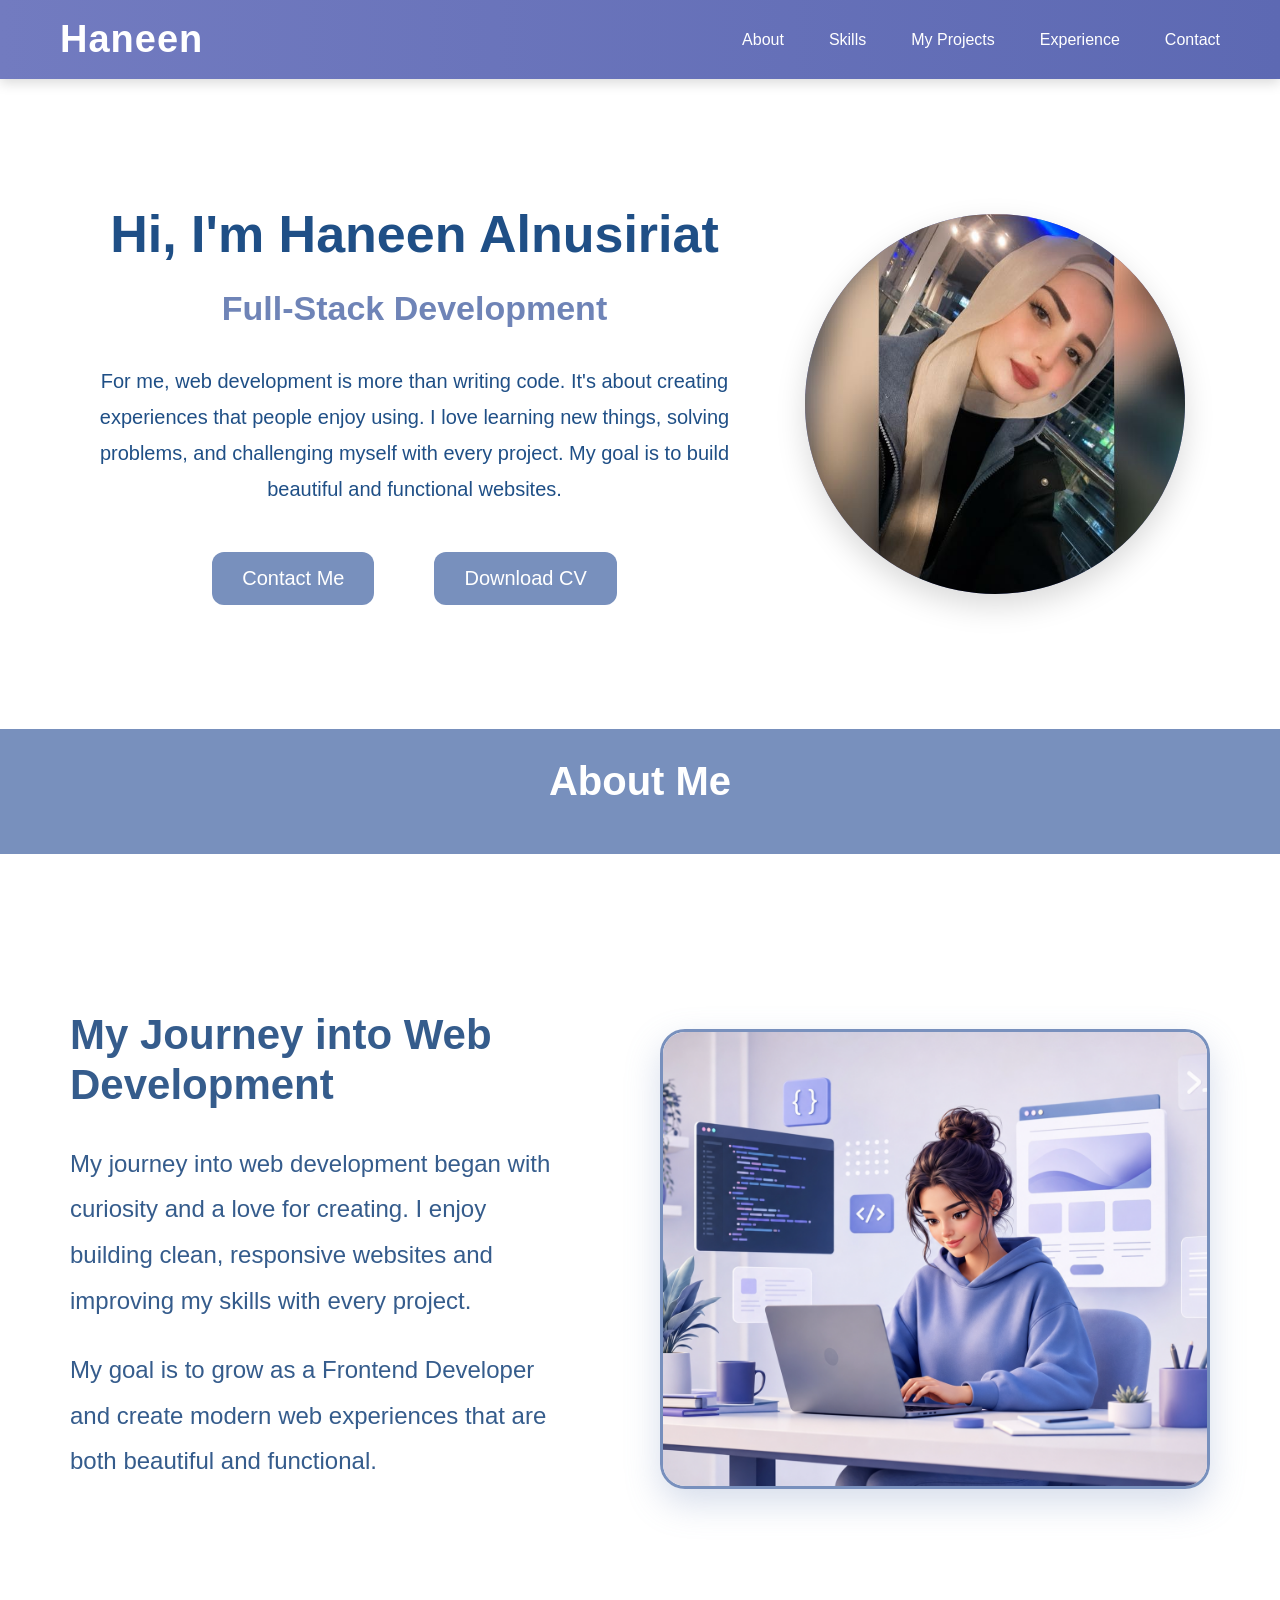
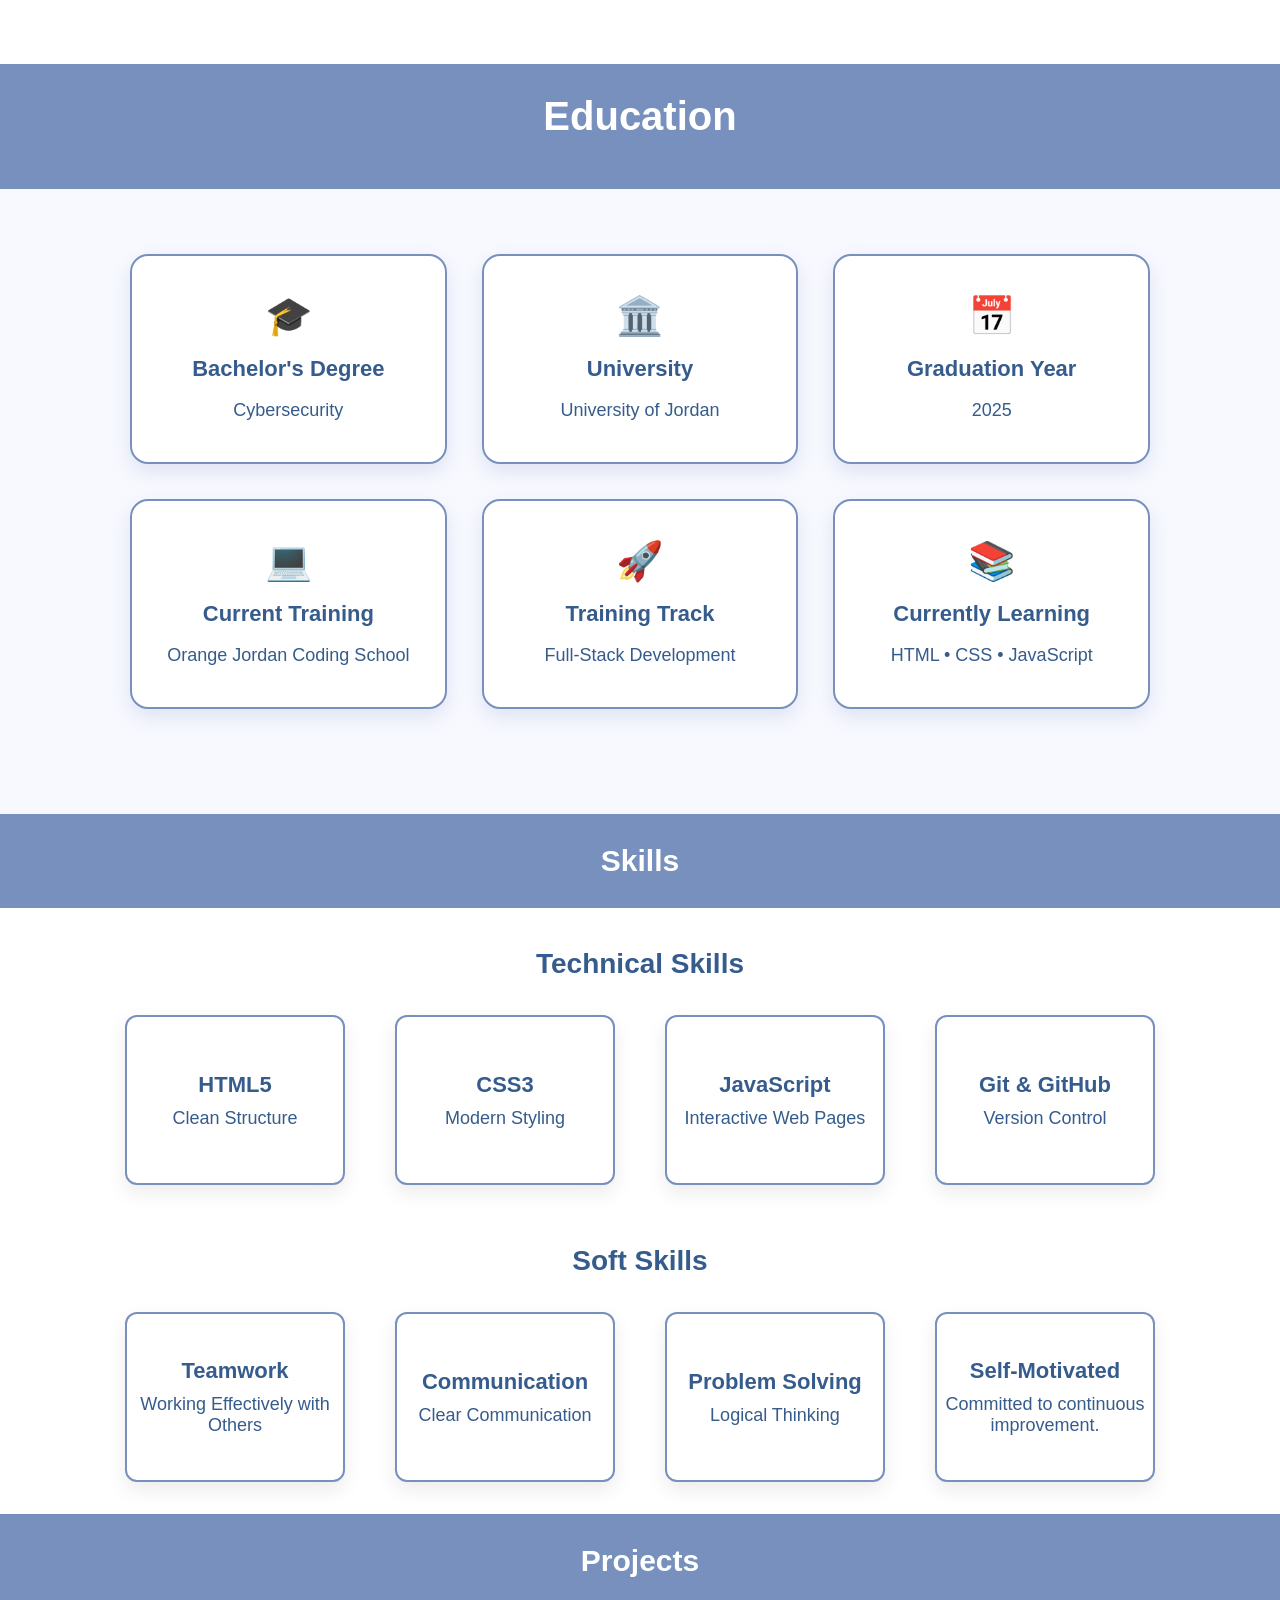
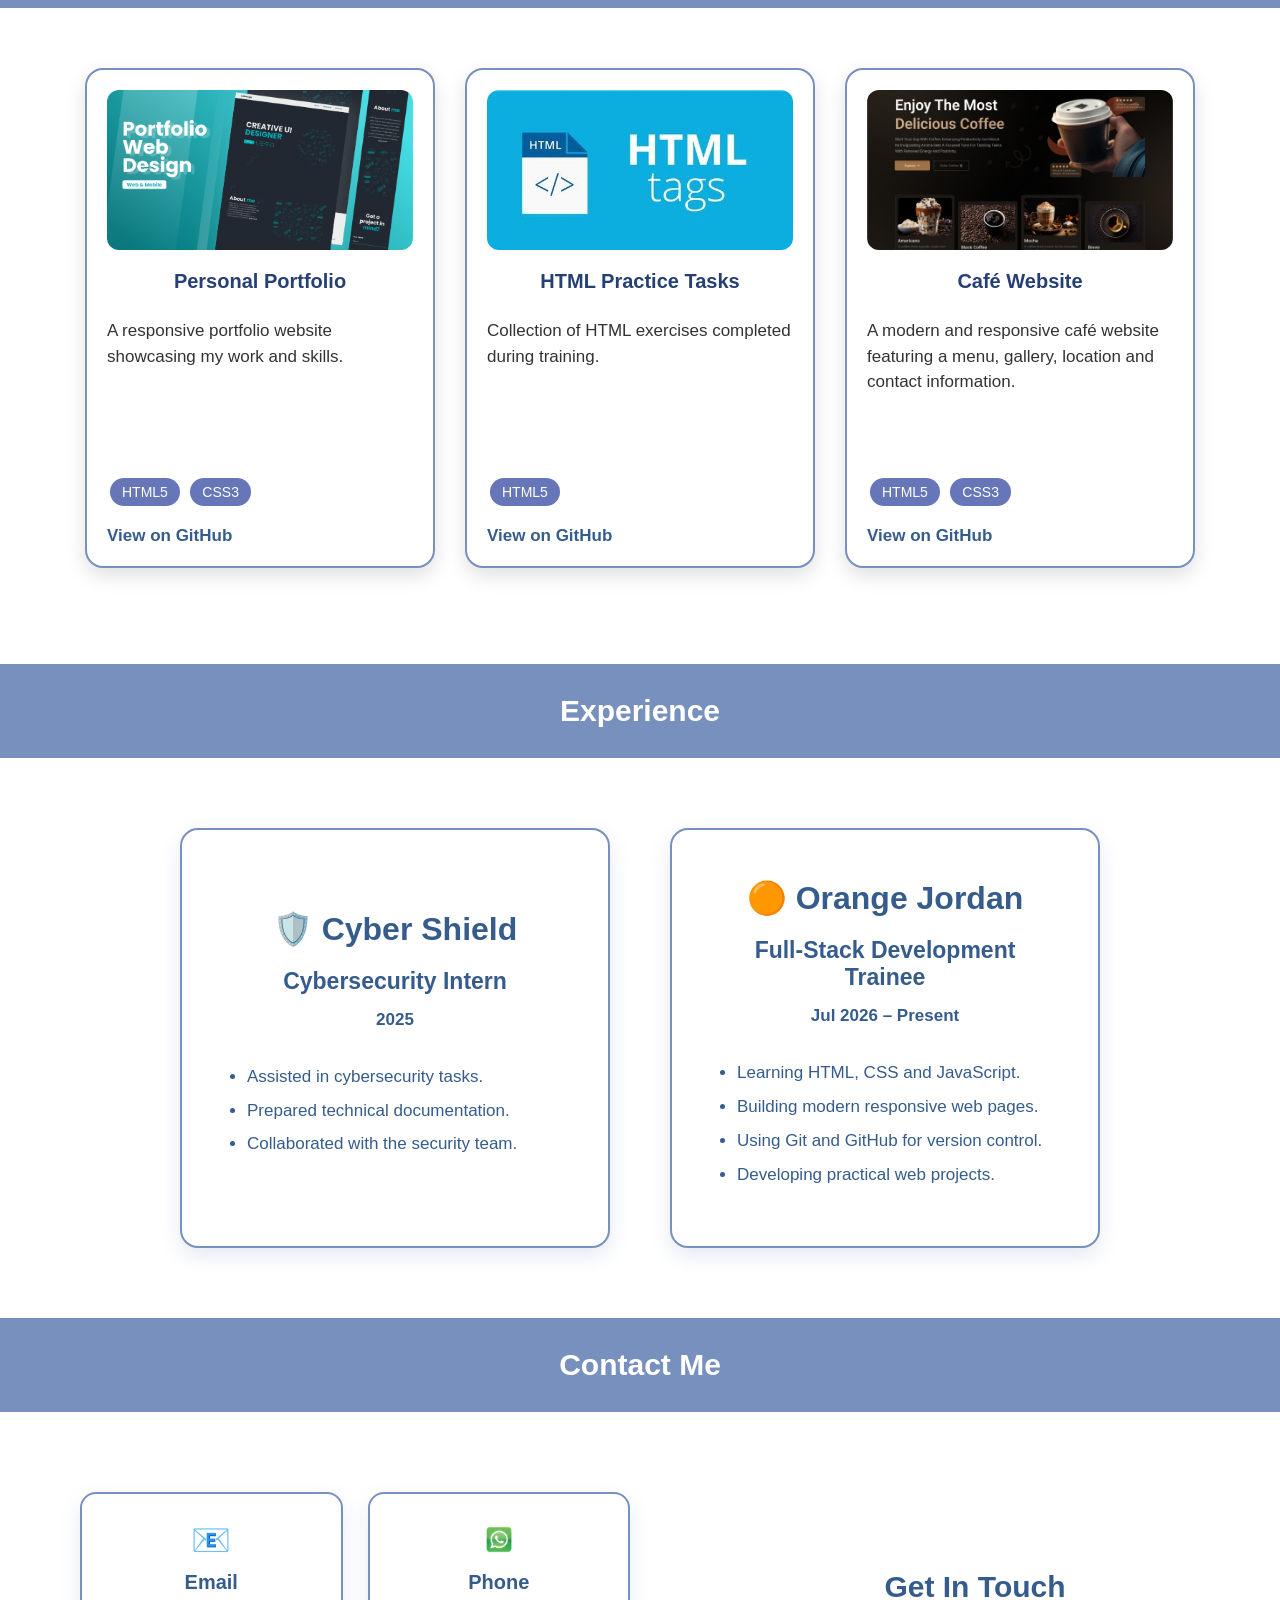
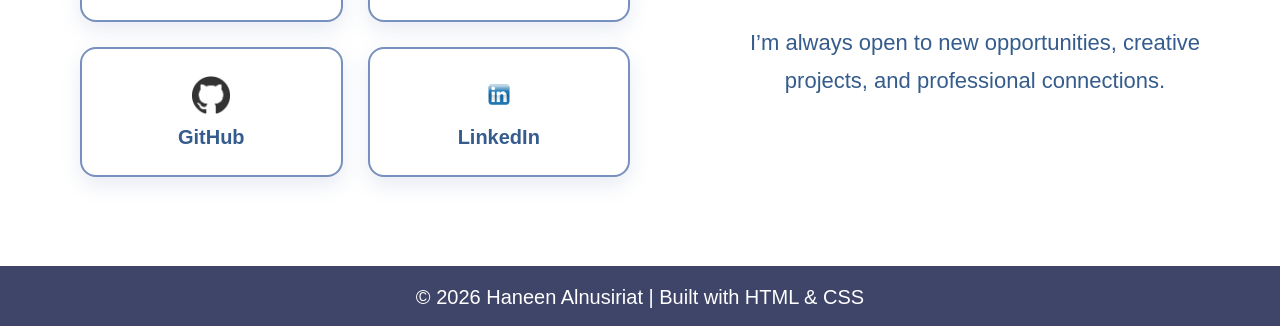
<file: portfolio/index.html>
﻿<!DOCTYPE html>

<html lang="en">

<head>
    <meta charset="UTF-8">
    <meta name="viewport" content="width=device-width, initial-scale=1.0">
    <title>Haneen Portfolio</title>
    <link rel="stylesheet" href="Project.css">

</head>
<body>


    <nav class="navbar">
        <h2 class="logo">Haneen</h2>

        <ul class="nav-links">
            <li><a href="#about">About</a></li>
            <li><a href="#skills">Skills</a></li>
            <li><a href="#projects">My Projects</a></li>
            <li><a href="#experience">Experience</a></li>
            <li><a href="#contact">Contact</a></li>
        </ul>
    </nav>

    <section class="hero">
        <div class="hero-text">
            <h1>Hi, I'm Haneen Alnusiriat</h1>
            <h3>Full-Stack Development </h3>

            <p>
                For me, web development is more than writing code.
                It's about creating experiences that people enjoy using.
                I love learning new things, solving problems, and challenging myself with every project.
                My goal is to build beautiful and functional websites.
            </p>

            <div class="hero-buttons">
                <a  href="#contact" class="btn">Contact Me</a>
                <a  href="https://drive.google.com/uc?export=download&id=13oMvWoziwLsg2CRlk5AvfF11uGvupR6j" class="btn secondary">Download CV</a>
            </div>
        </div>

        <div class="hero-image">
            <img src="haneen.jpeg" alt="Haneen profile photo">
        </div>
    </section>

    <section id="about" class="about-section">

        <div class="section-title">
            <h2>About Me</h2>
          
        </div>

        <section id="about" class="story-section">

    
    

    <div class="story-container">

        <div class="story-text">
            <h3>My Journey into Web Development</h3>

            <p>
                My journey into web development began with curiosity and a love
                for creating. I enjoy building clean, responsive websites and
                improving my skills with every project.
            </p>

            <p>
                My goal is to grow as a Frontend Developer and create modern web
                experiences that are both beautiful and functional.
            </p>
        </div>

        <div class="story-image">
            <img src="front.png" alt="Web development workspace">
        </div>

    </div>

</section>

           <!-- Education Section -->
<!-- Education Section -->
<section id="education" class="education-section">

    <div class="section-title">
        <h2>Education</h2>
    </div>

    <div class="education-container">

        <div class="education-card">
            <div class="education-icon">🎓</div>
            <h3>Bachelor's Degree</h3>
            <p>Cybersecurity</p>
        </div>

        <div class="education-card">
            <div class="education-icon">🏛️</div>
            <h3>University</h3>
            <p>University of Jordan</p>
        </div>

        <div class="education-card">
            <div class="education-icon">📅</div>
            <h3>Graduation Year</h3>
            <p>2025</p>
        </div>

        <div class="education-card">
            <div class="education-icon">💻</div>
            <h3>Current Training</h3>
            <p>Orange Jordan Coding School</p>
        </div>

        <div class="education-card">
            <div class="education-icon">🚀</div>
            <h3>Training Track</h3>
            <p>Full-Stack Development</p>
        </div>

        <div class="education-card">
            <div class="education-icon">📚</div>
            <h3>Currently Learning</h3>
            <p>HTML • CSS • JavaScript</p>
        </div>

    </div>

</section>


    <!-- Skills -->
    <section id="skills" class="skills-section">

        <div class="skills-title">
            <h2>Skills</h2>
        </div>

        <!-- Technical Skills -->

        <h3 class="skills-subtitle">Technical Skills</h3>



        <div class="skills-container">

            <div class="skill-card">
                <h3>HTML5</h3>
                <p>Clean Structure</p>
            </div>

            <div class="skill-card">
                <h3>CSS3</h3>
                <p>Modern Styling</p>
            </div>

            <div class="skill-card">
                <h3>JavaScript</h3>
                <p>Interactive Web Pages</p>
            </div>

            <div class="skill-card">
                <h3>Git & GitHub</h3>
                <p>Version Control</p>
            </div>

        </div>

        <!-- Soft Skills -->

        <h3 class="skills-subtitle">Soft Skills</h3>

        <div class="skills-container">

            <div class="skill-card">
                <h3>Teamwork</h3>
                <p>Working Effectively with Others</p>
            </div>

            <div class="skill-card">
                <h3>Communication</h3>
                <p>Clear Communication</p>
            </div>

            <div class="skill-card">
                <h3>Problem Solving</h3>
                <p>Logical Thinking</p>
            </div>

            <div class="skill-card">
                <h3>Self-Motivated</h3>
                <p>Committed to continuous improvement.</p>
            </div>

        </div>

    </section>

    <!-- Projects -->
    <section id="projects" class="projects-section">

        <div class="projects-title">
            <h2>Projects</h2>
        </div>

        <div class="projects-container">

            <div class="project-card">
                <img src="project.png" alt="Portfolio">

                <h3>Personal Portfolio</h3>

                <p>A responsive portfolio website showcasing my work and skills.</p>

                <div class="tech-tags">
                    <span>HTML5</span>
                    <span>CSS3</span>
                </div>

                <a class="github-btn" href="https://github.com/haneenMohammad2/project.git" target="_blank">
                    View on GitHub
                </a>
            </div>

            <div class="project-card">
                <img src="html.jpg" alt="HTML Tasks">

                <h3>HTML Practice Tasks</h3>

                <p>Collection of HTML exercises completed during training.</p>

                <div class="tech-tags">
                    <span>HTML5</span>
                </div>

                <a class="github-btn" href="https://github.com/haneenMohammad2/HTML-Task.git" target="_blank">
                    View on GitHub
                </a>
            </div>

            <div class="project-card">
                <img src="1.jpg" alt="CSS Tasks">

                <h3>Café Website</h3>

                <p> A modern and responsive café website featuring a menu,
        gallery, location and contact information.</p>

                <div class="tech-tags">
                    <span>HTML5</span>
                    <span>CSS3</span>
                </div>

                <a class="github-btn" href="https://github.com/haneenMohammad2/moonlight-cafe.git" target="_blank">
                    View on GitHub
                </a>
            </div>

        </div>
    </section>
    <!-- experience-->
    <section id="experience" class="experience-section">

        <div class="experience-title">
            <h2>Experience</h2>
        </div>

        <div class="experience-container">

            <div class="experience-card">

                <h3>🛡️ Cyber Shield</h3>

                <h4>Cybersecurity Intern</h4>

                <p class="date">2025</p>

                <ul>
                    <li>Assisted in cybersecurity tasks.</li>
                    <li>Prepared technical documentation.</li>
                    <li>Collaborated with the security team.</li>

                </ul>

            </div>

           <div class="experience-card">

    <h3>🟠 Orange Jordan</h3>

    <h4>Full-Stack Development Trainee</h4>

    <p class="date">Jul 2026 – Present</p>

    <ul>
        <li>Learning HTML, CSS and JavaScript.</li>
        <li>Building modern responsive web pages.</li>
        <li>Using Git and GitHub for version control.</li>
        <li>Developing practical web projects.</li>
    </ul>

</div>
        </div>

    </section>
    <section id="contact" class="contact-section">

    <div class="contact-title">
        <h2>Contact Me</h2>
    </div>

    <div class="contact-container">

        <!-- Contact Boxes -->
        <div class="contact-links">

            <!-- Email -->
            <a class="contact-item"
               href="mailto:haneenmoh775@gmail.com?subject=Portfolio%20Inquiry&body=Hello%20Haneen,%0A%0AI%20visited%20your%20portfolio%20and%20I%20would%20like%20to%20contact%20you."
               target="_blank">

                <span class="contact-icon">📧</span>
                <span>Email</span>
            </a>

            <!-- WhatsApp -->
            <a class="contact-item"
               href="https://wa.me/962791234567?text=Hello%20Haneen,%20I%20would%20like%20to%20contact%20you."
               target="_blank">

                <img src="ww.png" alt="WhatsApp">
                <span>Phone</span>
            </a>

            <!-- GitHub -->
            <a class="contact-item"
               href="https://github.com/haneenMohammad2"
               target="_blank">

                <img src="gg.png" alt="GitHub">
                <span>GitHub</span>
            </a>

            <!-- LinkedIn -->
            <a class="contact-item"
               href="https://www.linkedin.com/in/haneen-alnusiriat-8130073a8"
               target="_blank">

                <img src="ii.png" alt="LinkedIn">
                <span>LinkedIn</span>
            </a>

        </div>

        <!-- Contact Message -->
        <div class="contact-text">

            <h3>Get In Touch</h3>

            <p>
                I’m always open to new opportunities, creative projects,
        and professional connections.
            </p>

        </div>

    </div>

    <!-- Footer -->
    <footer class="footer-bottom">
        <p>© 2026 Haneen Alnusiriat | Built with HTML & CSS</p>
    </footer>

</section>
</body>
</html>
</file>
<file: portfolio/Project.css>
* {
            margin: 0;
            padding: 0;
            box-sizing: border-box;
        }

        body {
            font-family: Arial, Helvetica, sans-serif;
            background-color: #ffffff;
        }

        .navbar {
            display: flex;
            justify-content: space-between;
            align-items: center;
            background: linear-gradient(90deg,#727bc0,#5d69b3);
            padding: 18px 60px;
            position: sticky;
            top: 0;
            z-index: 1000;
            box-shadow: 0 4px 12px rgba(0,0,0,.15);
        }

        .logo {
            color: white;
            font-size: 38px;
            font-weight: 700;
            letter-spacing: 1px;
        }

        .nav-links {
            list-style: none;
            display: flex;
            gap: 45px;
        }

            .nav-links a {
                color: white;
                text-decoration: none;
                position: relative; /*  Keeps the element in its normal position and allows it to be moved/*/
                transition: .3s;
            }
                .nav-links a::after {
                    content: "";
                    position: absolute;
                    left: 0;
                    bottom: -6px;
                    width: 0;
                    height: 3px;
                    background: white;
                    transition: .3s;
                }

                .nav-links a:hover::after { /* Show full underline */
                    width: 100%;
                }

                .nav-links a:hover {
                    color: #1f4f86;
                }

        .hero {
            min-height: 650px;
            display: flex;
            align-items: center;
            justify-content: space-around;
            padding: 60px;
        }

        .hero-text {
            width: 55%;
            text-align: center;
            color: #1f4f86;
        }

            .hero-text h1 {
                font-size: 52px;
                margin-bottom: 25px;
            }

            .hero-text h3 {
                font-size: 34px;
                color: #6F84B7;
                margin-bottom: 35px;
            }

            .hero-text p {
                font-size: 20px;
                line-height: 1.8;
                max-width: 700px;
                margin: 0 auto 45px;
            }

        .hero-buttons {
            display: flex; /* Arrange buttons in a row */
            justify-content: center;
            gap: 60px; /* Space between buttons */
        }

        .btn {
            text-decoration: none; /* Remove underline */
            background-color: #7890bd;
            color: white;
            padding: 15px 30px;
            font-size: 20px;
            border-radius: 12px;
            transition: .3s ease; /* Smooth animation */
        }

            .btn:hover {
                background-color: #1f4f86;
                transform: translateY(-4px); /* Move up */
            }

        .secondary {
            background-color: #7890bd; /* Secondary button color */
        }
        

        .hero-image {
            width: 380px;
            height: 380px;
            border-radius: 50%;
            background-color: #727bc0;
            overflow: hidden;
            box-shadow: 0 12px 30px rgba(0,0,0,.15);
        }

            .hero-image img {
                width: 100%;
                height: 100%;
                object-fit: cover; /* Keep image proportions */
            }
        /* About */
        .about-container {
            display: flex;
            justify-content: space-around;
            align-items: flex-start;
            padding: 70px 80px;
        }
        * {
            margin: 0;
            padding: 0;
            box-sizing: border-box;
        }

        body {
            font-family: Arial, Helvetica, sans-serif;
            background-color: #ffffff;
        }

        .about-section {
            min-height: 650px;
            background-color: white;
        }

        .section-title {
            background-color: #7890bd;
            color: white;
            text-align: center;
            padding: 30px 0;
        }

            .section-title h2 {
                font-size: 40px;
                margin-bottom: 20px;
            }

            .section-title p {
                font-size: 40px;
                font-weight: bold;
            }
            

    /* =========================
   My Story
========================= */

.story-section {
    min-height: calc(100vh - 90px);
    background: white;
}

.story-container {
    max-width: 1450px;
    min-height: calc(100vh - 90px);
    margin: auto;
    padding: 60px 70px;

    display: flex;
    justify-content: center;
    align-items: center;
    gap: 100px;
}

.story-text {
    width: 55%;
    max-width: 720px;
    color: #355c8c;
}

.story-text h3 {
    font-size: 42px;
    margin-bottom: 30px;
    line-height: 1.2;
}

.story-text p {
    font-size: 24px;
    line-height: 1.9;
    margin-bottom: 24px;
}

.story-image {
    width: 550px;
    height: 460px;
    flex-shrink: 0;
    overflow: hidden;
    border: 3px solid #7890bd;
    border-radius: 25px;
    box-shadow: 0 14px 35px rgba(120, 144, 189, 0.3);
    transition: 0.4s ease;
}

.story-image img {
    width: 100%;
    height: 100%;
    object-fit: cover;
}

.story-image:hover {
    transform: translateY(-10px);
    box-shadow: 0 18px 40px rgba(93, 105, 179, 0.3);
}


/* =========================
   Education
========================= */

.education-section {
    min-height: 750px;
    background-color: #f8f9ff;
}

.education-container {
    max-width: 1100px;
    margin: auto;
    padding: 65px 40px;
    display: grid;
    grid-template-columns: repeat(3, 1fr);
    gap: 35px;
}

.education-card {
    min-height: 210px;
    padding: 30px 20px;
    background-color: white;
    color: #355c8c;
    border: 2px solid #7890bd;
    border-radius: 18px;
    box-shadow: 0 8px 20px rgba(120, 144, 189, 0.2);
    display: flex;
    flex-direction: column;
    justify-content: center;
    align-items: center;
    text-align: center;
    transition: 0.4s ease;
}

.education-icon {
    font-size: 38px;
    margin-bottom: 18px;
}

.education-card h3 {
    font-size: 22px;
    margin-bottom: 15px;
}

.education-card p {
    font-size: 18px;
    line-height: 1.5;
}

.education-card:hover {
    background: #eef2ff;
    color: #263f75;
    border-color: #5d69b3;
    transform: translateY(-10px);
    box-shadow: 0 14px 30px rgba(93, 105, 179, 0.25);
}

        /* Skills */

        .skills-section {
            min-height: 700px;
            background: white;
        }

        .skills-title {
            background: #7890bd;
            color: white;
            text-align: center;
            padding: 30px;
        }

            .skills-title h2 {
                font-size: 30px;
            }

        .skills-text {
            text-align: center;
            color: #1e63b6;
            font-size: 28px;
            margin: 45px 0;
        }

        .skills-container {
            display: flex;
            justify-content: center;
            flex-wrap: wrap;
            gap: 50px;
            padding: 20px 80px;
        }

        .skill-card {
            width: 220px;
            height: 170px;
            background: white;
            color: #355C8C;
            border: 2px solid #7890bd; /* Card border */
            border-radius: 12px; /* Rounded corners */
            box-shadow: 0 8px 20px rgba(0,0,0,.08);
            display: flex; /* Enable Flexbox */
            flex-direction: column; /* Arrange items vertically */
            justify-content: center; /* Center items vertically */
            align-items: center;
            text-align: center;
            transition: 0.4s; /* Smooth hover effect */
        }
        .skills-subtitle {
            text-align: center;
            font-size: 28px;
            color: #355C8C;
            margin-top: 40px;
            margin-bottom: 15px;
        }

            .skill-card h3 {
                font-size: 22px;
                margin-bottom: 10px;
            }

            .skill-card p {
                font-size: 18px;
            }

            .skill-card:hover {
    background: #eef2ff;
    color: #263f75;
    border-color: #5d69b3;
    transform: translateY(-10px);
    box-shadow: 0 14px 30px rgba(93, 105, 179, 0.25);
}
        /* =========================
   Projects
========================= */

.projects-section {
    min-height: 750px;
    background: white;
}

.projects-title {
    background: #7890bd;
    color: white;
    text-align: center;
    padding: 30px;
}

.projects-title h2 {
    font-size: 30px;
}

.projects-container {
    display: flex;
    justify-content: center;
    align-items: stretch;
    gap: 30px;
    flex-wrap: wrap;
    padding: 60px 40px;
}

.project-card {
    width: 350px;
    min-height: 500px;
    background: white;
    color: #222;
    border: 2px solid #7890bd;
    border-radius: 18px;
    padding: 20px;
    box-shadow: 0 8px 20px rgba(0, 0, 0, 0.12);

    display: flex;
    flex-direction: column;

    transition: 0.3s ease;
}

.project-card img {
    width: 100%;
    height: 160px;
    object-fit: cover;
    border-radius: 12px;
    margin-bottom: 20px;
}

.project-card h3 {
    color: #263f75;
    text-align: center;
    margin-bottom: 25px;
    font-size: 20px;
}

.project-card p {
    color: #333;
    margin-bottom: 20px;
    line-height: 1.5;
    font-size: 17px;
}

.tech-tags {
    margin-top: auto;
}

.tech-tags span {
    display: inline-block;
    background: #6676b8;
    color: white;
    padding: 6px 12px;
    border-radius: 20px;
    font-size: 14px;
    margin: 20px 3px;
}

.github-btn {
    color: #355c8c;
    text-decoration: none;
    font-weight: bold;
    font-size: 17px;
}

.github-btn:hover {
    text-decoration: underline;
}

/* Card hover */

.project-card:hover {
    background: #eef2ff;
    color: #263f75;
    border-color: #5d69b3;
    transform: translateY(-10px);
    box-shadow: 0 14px 30px rgba(93, 105, 179, 0.25);
}

.project-card:hover h3,
.project-card:hover p,
.project-card:hover a {
    color: #263f75;
}
       /* =========================
   Experience
========================= */

.experience-section {
    min-height: 650px;
    background: white;
}

.experience-title {
    background: #7890bd;
    color: white;
    text-align: center;
    padding: 30px;
}

.experience-title h2 {
    font-size: 30px;
}

.experience-container {
    display: flex;
    justify-content: center;
    align-items: stretch;
    gap: 60px;
    padding: 70px 40px;
    flex-wrap: wrap;
}

.experience-card {
    width: 430px;
    min-height: 420px;
    padding: 45px 40px;
    background: white;
    color: #355c8c;
    border: 2px solid #7890bd;
    border-radius: 18px;
    box-shadow: 0 8px 20px rgba(120, 144, 189, 0.2);

    display: flex;
    flex-direction: column;
    justify-content: center;

    transition: 0.4s ease;
}

.experience-card h3 {
    text-align: center;
    font-size: 32px;
    margin-bottom: 20px;
}

.experience-card h4 {
    text-align: center;
    font-size: 23px;
    margin-bottom: 15px;
}

.experience-card .date {
    text-align: center;
    margin-bottom: 35px;
    font-size: 17px;
    font-weight: bold;
}

.experience-card ul {
    padding-left: 25px;
}

.experience-card li {
    margin-bottom: 10px;
    font-size: 17px;
    line-height: 1.4;
}

.experience-card:hover {
    background: #eef2ff;
    color: #263f75;
    border-color: #5d69b3;
    transform: translateY(-10px);
    box-shadow: 0 14px 30px rgba(93, 105, 179, 0.25);
}
        /* Contact */

       /* =========================
   Contact
========================= */

.contact-section {
    min-height: 600px;
    background: white;
}

.contact-title {
    padding: 30px;
    color: white;
    background: #7890bd;
    text-align: center;
}

.contact-title h2 {
    font-size: 30px;
}

.contact-container {
    max-width: 1200px;
    margin: auto;
    padding: 80px 40px;
    display: flex;
    justify-content: space-between;
    align-items: center;
    gap: 80px;
}

.contact-links {
    width: 550px;
    display: grid;
    grid-template-columns: repeat(2, 1fr);
    gap: 25px;
}

.contact-item {
    min-height: 130px;
    padding: 25px;
    color: #355c8c;
    background: white;
    border: 2px solid #7890bd;
    border-radius: 16px;
    box-shadow: 0 8px 20px rgba(120, 144, 189, 0.18);
    text-decoration: none;

    display: flex;
    flex-direction: column;
    justify-content: center;
    align-items: center;
    gap: 12px;

    font-size: 20px;
    font-weight: bold;
    transition: 0.3s ease;
}

.contact-item img {
    width: 38px;
    height: 38px;
    object-fit: contain;
}

.contact-icon {
    font-size: 32px;
}

.contact-item:hover {
    color: #263f75;
    background: #eef2ff;
    border-color: #5d69b3;
    transform: translateY(-8px);
    box-shadow: 0 12px 25px rgba(93, 105, 179, 0.25);
}

.contact-text {
    width: 450px;
    color: #355c8c;
    text-align: center;
}

.contact-text h3 {
    margin-bottom: 20px;
    font-size: 30px;
}

.contact-text p {
    font-size: 22px;
    line-height: 1.7;
}
        /* =========================
   Footer
========================= */

        .footer {
            background: #6F84B7;
            color: white;
            text-align: center;
            margin-top: 0px;
        }

        .footer-content {
            display: flex;
            justify-content: space-around;
            align-items: flex-start;
            flex-wrap: wrap;
            padding: 50px 60px;
        }

        .footer-box {
            width: 30%;
            min-width: 220px;
        }

            .footer-box h3 {
                font-size: 30px;
                margin-bottom: 20px;
                font-weight: bold;
            }

            .footer-box p {
                font-family: "Segoe UI", Arial, sans-serif;
                align-items: center;
                margin: 10px 0;
                line-height: 1.6;
                color: white;
                font-weight: initial;
            }


            .footer-box a {
                font-family: "Segoe UI", Arial, sans-serif;
                display: flex;
                align-items: center;
                justify-content: center;
                gap: 15px;
                color: white;
                text-decoration: none;
                font-size: 20px;
                margin: 15px 0;
                font-weight: initial;
            }

                .footer-box a:hover {
                    text-decoration: underline;
                }

        /*.footer-bottom {
            min-height:auto;
            background: #3f4568;
            padding: 50px 20px;
            font-size: 18px;
            color: white;
            text-align: center;
            margin:0px;
            }
        */
        .footer-bottom {
            min-height: auto;
            background: #3f4568;
            padding: 20px 20px;
            font-size: 20px;
            color: white;
            text-align: center;
            margin-top: 9px;
            height:60px;
        }
        
        
        /* =========================
   Responsive Design
========================= */

        @media (max-width: 1024px) {

            .navbar {
                padding: 0 30px;
            }

            .nav-links {
                gap: 25px;
            }

            .hero {
                flex-direction: column;
                text-align: center;
            }

            .hero-text {
                width: 90%;
            }

            .about-box {
                width: 80%;
            }
        }

        @media (max-width: 768px) {

            .navbar {
                height: auto;
                flex-direction: column;
                padding: 30px;
                gap: 15px;
            }

            .nav-links {
                flex-direction: column;
                text-align: center;
                gap: 20px;
            }

            .hero {
                padding: 40px 20px;
            }

            .hero-text {
                width: 100%;
            }

                .hero-text h1 {
                    font-size: 36px;
                }

                .hero-text h3 {
                    font-size: 26px;
                }

                .hero-text p {
                    font-size: 17px;
                }

            .hero-buttons {
                flex-direction: column;
                gap: 20px;
            }

            .hero-image {
                width: 260px;
                height: 260px;
                margin-top: 30px;
            }

            .about-container,
            .skills-container,
            .projects-container,
            .experience-container,
            .contact-container {
                flex-direction: column;
                padding: 40px 20px;
                gap: 30px;
            }

            .about-box,
            .project-card,
            .experience-card,
            .contact-card,
            .contact-text {
                width: 100%;
            }

            .skills-text {
                font-size: 20px;
                padding: 0 20px;
            }

            .skill-card {
                width: 100%;
                max-width: 320px;
            }
.story-container {
    flex-direction: column;
    padding: 45px 20px;
    gap: 35px;
}

.story-text {
    width: 100%;
    text-align: center;
}

.story-text h3 {
    font-size: 26px;
}

.story-text p {
    font-size: 18px;
}

.story-image {
    width: 100%;
    max-width: 430px;
    height: 300px;
}

.education-container {
    flex-direction: column;
    align-items: center;
    padding: 45px 20px;
}

.education-card {
    width: 100%;
    max-width: 350px;
}
   .contact-container {
    flex-direction: column;
    padding: 50px 20px;
    gap: 45px;
}

.contact-links {
    width: 100%;
    grid-template-columns: 1fr;
}

.contact-item {
    width: 100%;
}

.contact-text {
    width: 100%;
}         
                
  }
</file>
